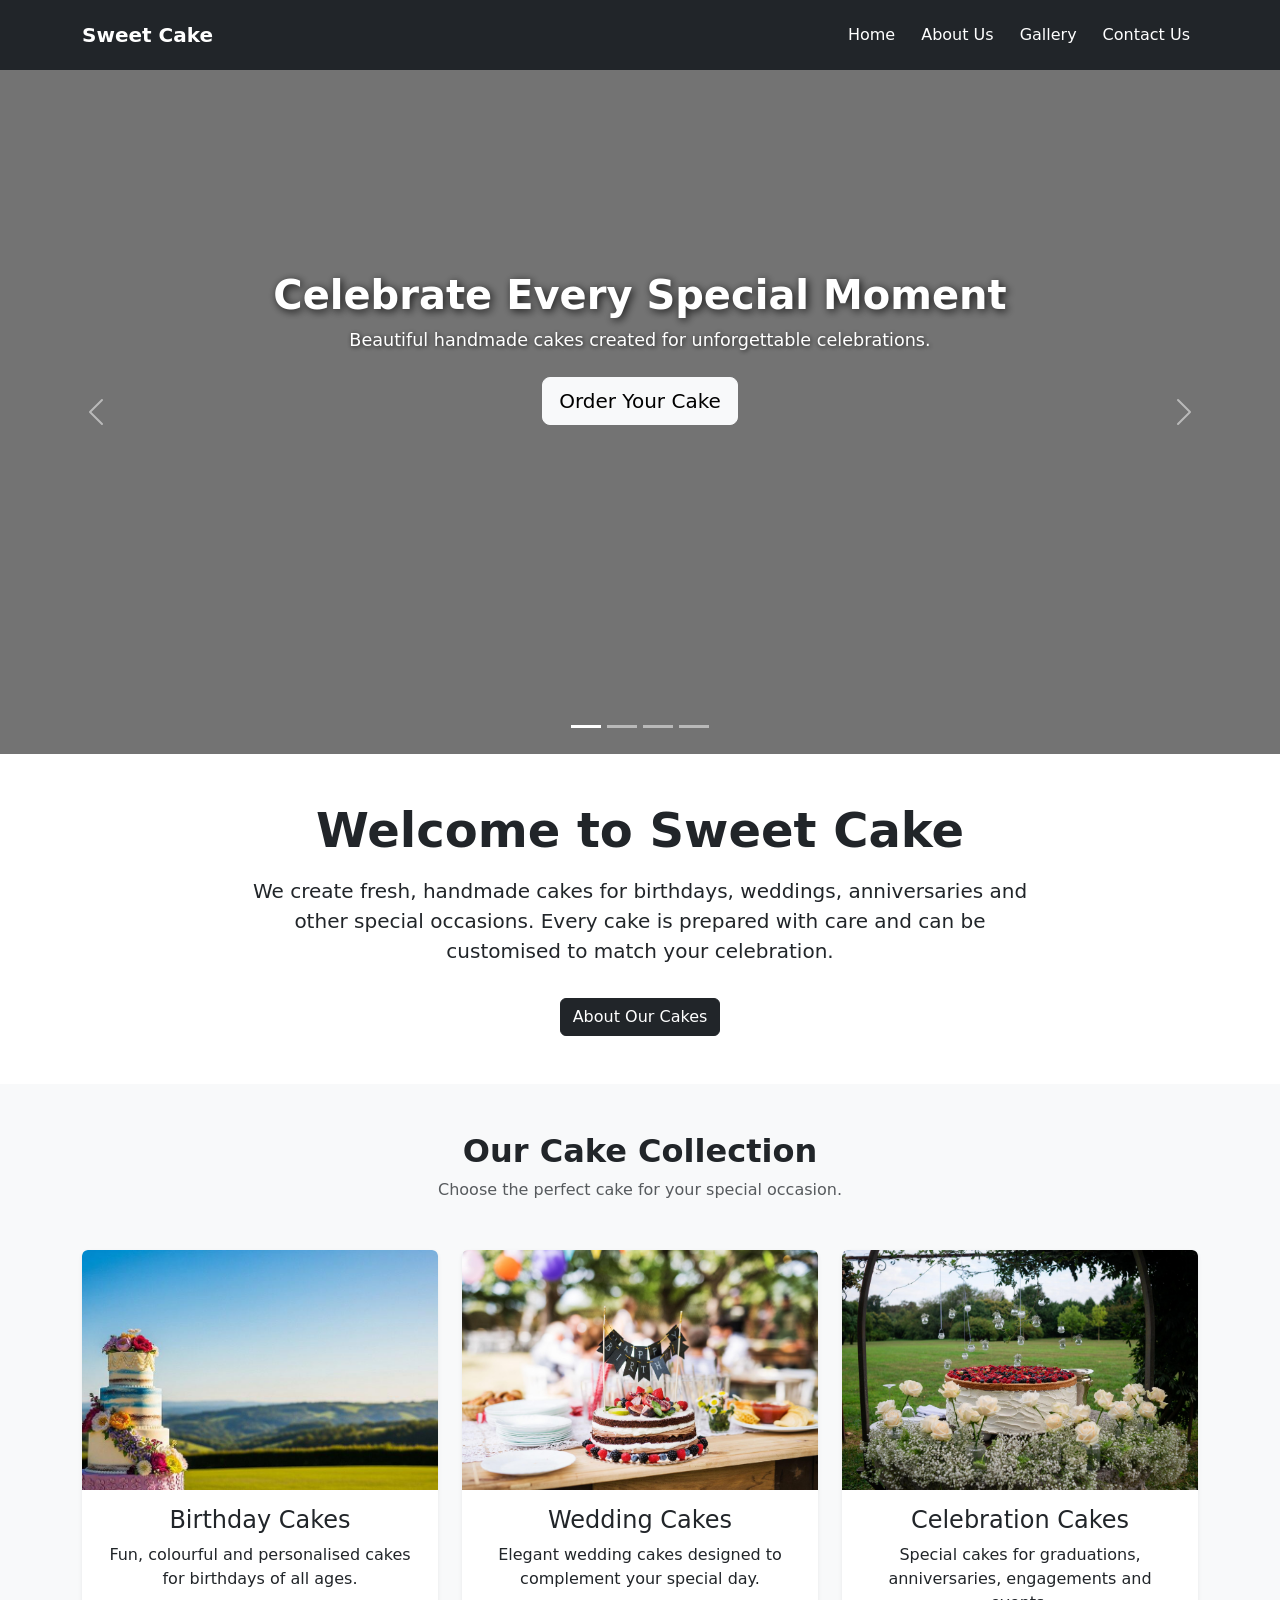
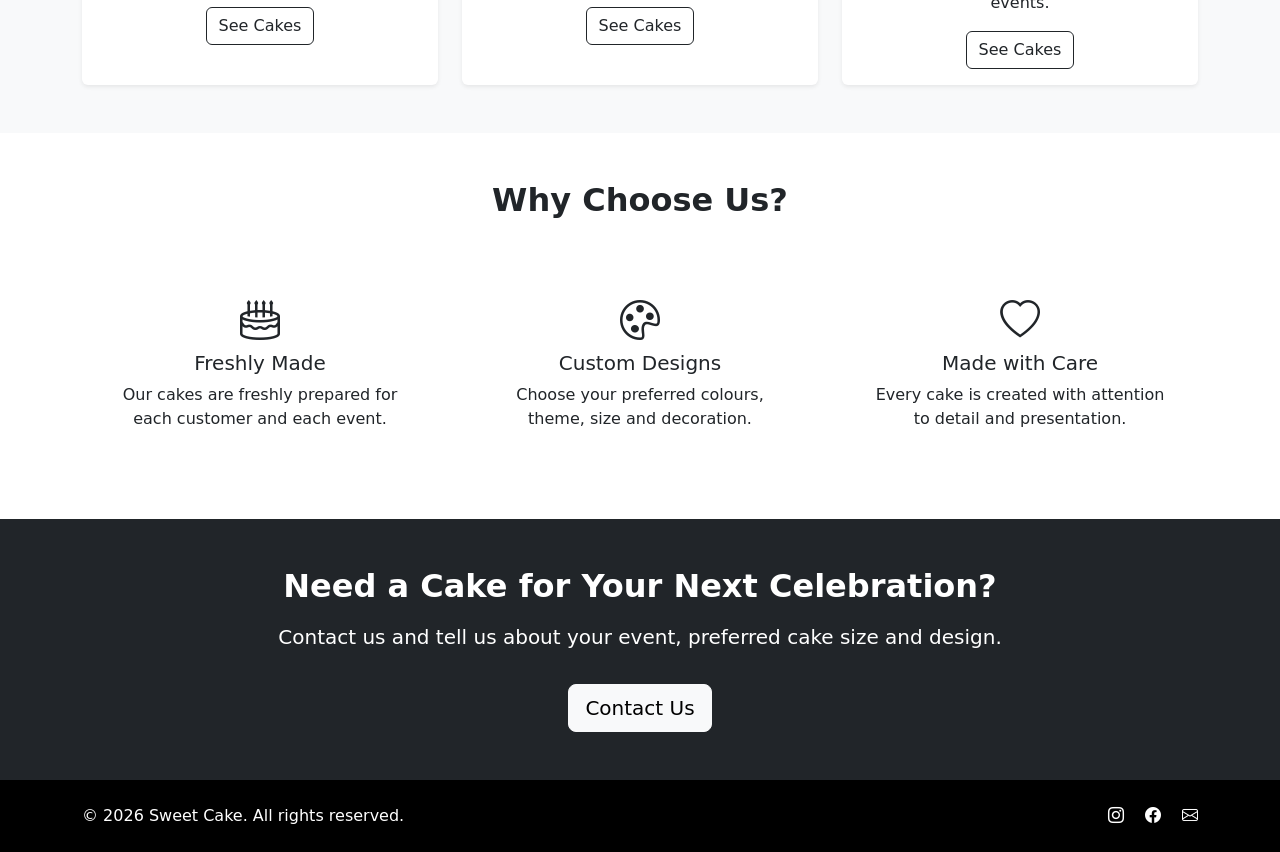
<file: Index.html>
<!DOCTYPE html>
<html lang="en">
<head>
  <meta charset="UTF-8">

  <meta name="viewport" content="width=device-width, initial-scale=1.0">

  <title>Sweet Cake | Home</title>

  <!-- Bootstrap 5 CSS -->

 <link rel="stylesheet" href="css/style.css">



  <link
    href="https://cdn.jsdelivr.net/npm/bootstrap@5.3.8/dist/css/bootstrap.min.css"
    rel="stylesheet"
  >

  <!-- Bootstrap Icons -->
  <link
    rel="stylesheet"
    href="https://cdn.jsdelivr.net/npm/bootstrap-icons@1.13.1/font/bootstrap-icons.min.css"
  >

  <!-- Custom CSS -->
 
</head>

<body>

  <!-- =========================
       NAVBAR
  ========================== -->
  <nav class="navbar navbar-expand-lg navbar-dark bg-dark sticky-top">
    <div class="container">

      <a class="navbar-brand fw-bold" href="index.html">
        Sweet Cake
      </a>

      <button
        class="navbar-toggler"
        type="button"
        data-bs-toggle="collapse"
        data-bs-target="#mainNavbar"
        aria-controls="mainNavbar"
        aria-expanded="false"
        aria-label="Toggle navigation"
      >
        <span class="navbar-toggler-icon"></span>
      </button>

      <div class="collapse navbar-collapse" id="mainNavbar">

        <ul class="navbar-nav ms-auto">

          <li class="nav-item">
            <a
              class="nav-link active"
              aria-current="page"
              href="index.html"
            >
              Home
            </a>
          </li>

          <li class="nav-item">
            <a class="nav-link" href="AboutUs.html">
              About Us
            </a>
          </li>

          <li class="nav-item">
            <a class="nav-link" href="Gallery.html">
              Gallery
            </a>
          </li>

          <li class="nav-item">
            <a class="nav-link" href="Contact.html">
              Contact Us
            </a>
          </li>

        </ul>

      </div>
    </div>
  </nav>


  <!-- =========================
       HERO CAROUSEL
  ========================== -->
  <header id="homeHero">

    <div
      id="cakeCarousel"
      class="carousel slide carousel-fade"
      data-bs-ride="carousel"
    >

      <!-- Indicators -->
      <div class="carousel-indicators">

        <button
          type="button"
          data-bs-target="#cakeCarousel"
          data-bs-slide-to="0"
          class="active"
          aria-current="true"
          aria-label="Slide 1"
        ></button>

        <button
          type="button"
          data-bs-target="#cakeCarousel"
          data-bs-slide-to="1"
          aria-label="Slide 2"
        ></button>

        <button
          type="button"
          data-bs-target="#cakeCarousel"
          data-bs-slide-to="2"
          aria-label="Slide 3"
        ></button>

        <button
          type="button"
          data-bs-target="#cakeCarousel"
          data-bs-slide-to="3"
          aria-label="Slide 4"
        ></button>

      </div>


      <!-- Carousel Items -->
      <div class="carousel-inner">

        <!-- Slide 1 - Video -->
        <div class="carousel-item active">

          <video
            class="hero-media"
            autoplay
            muted
            loop
            playsinline
          >
            <source
              src="videos/cake-cutting.mp4"
              type="video/mp4"
            >

            Your browser does not support the video tag.
          </video>

          <div class="hero-overlay"></div>

          <div class="carousel-caption hero-caption">
            <h2>
              Celebrate Every Special Moment
            </h2>

            <p>
              Beautiful handmade cakes created for unforgettable celebrations.
            </p>

            <a
              href="contact.html"
              class="btn btn-light btn-lg mt-2"
            >
              Order Your Cake
            </a>
          </div>

        </div>


        <!-- Slide 2 -->
        <div class="carousel-item">

          <img
            src="images/birthday-cake.jpg"
            class="d-block w-100 hero-media"
            alt="Colourful birthday cake"
          >

          <div class="hero-overlay"></div>

          <div class="carousel-caption hero-caption">
            <h2>
              Birthday Cakes
            </h2>

            <p>
              Make every birthday sweeter with a personalised cake.
            </p>

            <a
              href="gallery.html"
              class="btn btn-light btn-lg mt-2"
            >
              View Gallery
            </a>
          </div>

        </div>


        <!-- Slide 3 -->
        <div class="carousel-item">

          <img
            src="images/wedding-cake.jpg"
            class="d-block w-100 hero-media"
            alt="Elegant wedding cake"
          >

          <div class="hero-overlay"></div>

          <div class="carousel-caption hero-caption">
            <h2>
              Wedding Cakes
            </h2>

            <p>
              Elegant designs created especially for your wedding day.
            </p>

            <a
              href="contact.html"
              class="btn btn-light btn-lg mt-2"
            >
              Request a Quote
            </a>
          </div>

        </div>


        <!-- Slide 4 -->
        <div class="carousel-item">

          <img
            src="images/celebration-cake.jpg"
            class="d-block w-100 hero-media"
            alt="Celebration cake for a special event"
          >

          <div class="hero-overlay"></div>

          <div class="carousel-caption hero-caption">
            <h2>
              Cakes for Every Occasion
            </h2>

            <p>
              Engagements, anniversaries, graduations and special events.
            </p>

            <a
              href="aboutus.html"
              class="btn btn-light btn-lg mt-2"
            >
              Learn More
            </a>
          </div>

        </div>

      </div>


      <!-- Previous Button -->
      <button
        class="carousel-control-prev"
        type="button"
        data-bs-target="#cakeCarousel"
        data-bs-slide="prev"
      >

        <span
          class="carousel-control-prev-icon"
          aria-hidden="true"
        ></span>

        <span class="visually-hidden">
          Previous
        </span>

      </button>


      <!-- Next Button -->
      <button
        class="carousel-control-next"
        type="button"
        data-bs-target="#cakeCarousel"
        data-bs-slide="next"
      >

        <span
          class="carousel-control-next-icon"
          aria-hidden="true"
        ></span>

        <span class="visually-hidden">
          Next
        </span>

      </button>

    </div>

  </header>


  <!-- =========================
       INTRODUCTION
  ========================== -->
  <main>

    <section class="py-5 fade-section">

      <div class="container text-center">

        <h1 class="display-5 fw-bold mb-3">
          Welcome to Sweet Cake
        </h1>

        <p class="lead mx-auto home-intro">
          We create fresh, handmade cakes for birthdays,
          weddings, anniversaries and other special occasions.
          Every cake is prepared with care and can be customised
          to match your celebration.
        </p>

        <a
          href="aboutus.html"
          class="btn btn-dark mt-3"
        >
          About Our Cakes
        </a>

      </div>

    </section>


    <!-- =========================
         CAKE CATEGORIES
    ========================== -->
    <section class="py-5 bg-light fade-section">

      <div class="container">

        <div class="text-center mb-5">

          <h2 class="fw-bold">
            Our Cake Collection
          </h2>

          <p class="text-muted">
            Choose the perfect cake for your special occasion.
          </p>

        </div>


        <div class="row g-4">

          <!-- Birthday Cake -->
          <div class="col-12 col-md-6 col-lg-4">

            <div class="card h-100 border-0 shadow-sm home-card">

              <img
                src="images/birthday-cake.jpg"
                class="card-img-top"
                alt="Birthday cake"
              >

              <div class="card-body text-center">

                <h3 class="h4">
                  Birthday Cakes
                </h3>

                <p class="card-text">
                  Fun, colourful and personalised cakes
                  for birthdays of all ages.
                </p>

                <a
                  href="gallery.html"
                  class="btn btn-outline-dark"
                >
                  See Cakes
                </a>

              </div>
            </div>

          </div>


          <!-- Wedding Cake -->
          <div class="col-12 col-md-6 col-lg-4">

            <div class="card h-100 border-0 shadow-sm home-card">

              <img
                src="images/wedding-cake.jpg"
                class="card-img-top"
                alt="Wedding cake"
              >

              <div class="card-body text-center">

                <h3 class="h4">
                  Wedding Cakes
                </h3>

                <p class="card-text">
                  Elegant wedding cakes designed
                  to complement your special day.
                </p>

                <a
                  href="gallery.html"
                  class="btn btn-outline-dark"
                >
                  See Cakes
                </a>

              </div>
            </div>

          </div>


          <!-- Celebration Cake -->
          <div class="col-12 col-md-6 col-lg-4">

            <div class="card h-100 border-0 shadow-sm home-card">

              <img
                src="images/celebration-cake.jpg"
                class="card-img-top"
                alt="Celebration cake"
              >

              <div class="card-body text-center">

                <h3 class="h4">
                  Celebration Cakes
                </h3>

                <p class="card-text">
                  Special cakes for graduations,
                  anniversaries, engagements and events.
                </p>

                <a
                  href="gallery.html"
                  class="btn btn-outline-dark"
                >
                  See Cakes
                </a>

              </div>
            </div>

          </div>

        </div>
      </div>

    </section>


    <!-- =========================
         WHY CHOOSE US
    ========================== -->
    <section class="py-5 fade-section">

      <div class="container">

        <div class="text-center mb-5">

          <h2 class="fw-bold">
            Why Choose Us?
          </h2>

        </div>


        <div class="row g-4 text-center">

          <div class="col-12 col-md-4">

            <div class="p-4">

              <i class="bi bi-cake2 fs-1 mb-3"></i>

              <h3 class="h5">
                Freshly Made
              </h3>

              <p>
                Our cakes are freshly prepared
                for each customer and each event.
              </p>

            </div>

          </div>


          <div class="col-12 col-md-4">

            <div class="p-4">

              <i class="bi bi-palette fs-1 mb-3"></i>

              <h3 class="h5">
                Custom Designs
              </h3>

              <p>
                Choose your preferred colours,
                theme, size and decoration.
              </p>

            </div>

          </div>


          <div class="col-12 col-md-4">

            <div class="p-4">

              <i class="bi bi-heart fs-1 mb-3"></i>

              <h3 class="h5">
                Made with Care
              </h3>

              <p>
                Every cake is created with
                attention to detail and presentation.
              </p>

            </div>

          </div>

        </div>

      </div>

    </section>


    <!-- =========================
         CALL TO ACTION
    ========================== -->
    <section class="py-5 bg-dark text-white fade-section">

      <div class="container text-center">

        <h2 class="fw-bold">
          Need a Cake for Your Next Celebration?
        </h2>

        <p class="lead mt-3">
          Contact us and tell us about your event,
          preferred cake size and design.
        </p>

        <a
          href="Contact_Us.html"
          class="btn btn-light btn-lg mt-3"
        >
          Contact Us
        </a>

      </div>

    </section>

  </main>


  <!-- =========================
       FOOTER
  ========================== -->
  <footer class="bg-black text-white py-4">

    <div class="container">

      <div class="row align-items-center">

        <div class="col-12 col-md-6 text-center text-md-start">

          <p class="mb-0">
            &copy; 2026 Sweet Cake. All rights reserved.
          </p>

        </div>

        <div class="col-12 col-md-6 text-center text-md-end mt-3 mt-md-0">

          <a
            href="#"
            class="text-white me-3"
            aria-label="Instagram"
          >
            <i class="bi bi-instagram"></i>
          </a>

          <a
            href="#"
            class="text-white me-3"
            aria-label="Facebook"
          >
            <i class="bi bi-facebook"></i>
          </a>

          <a
            href="#"
            class="text-white"
            aria-label="Email"
          >
            <i class="bi bi-envelope"></i>
          </a>

        </div>

      </div>

    </div>

  </footer>


  <!-- Bootstrap 5 JavaScript Bundle -->
  <script
    src="https://cdn.jsdelivr.net/npm/bootstrap@5.3.8/dist/js/bootstrap.bundle.min.js"
  ></script>

  <!-- Custom JavaScript -->
  <script src="js/main.js"></script>

</body>
</html>
</file>
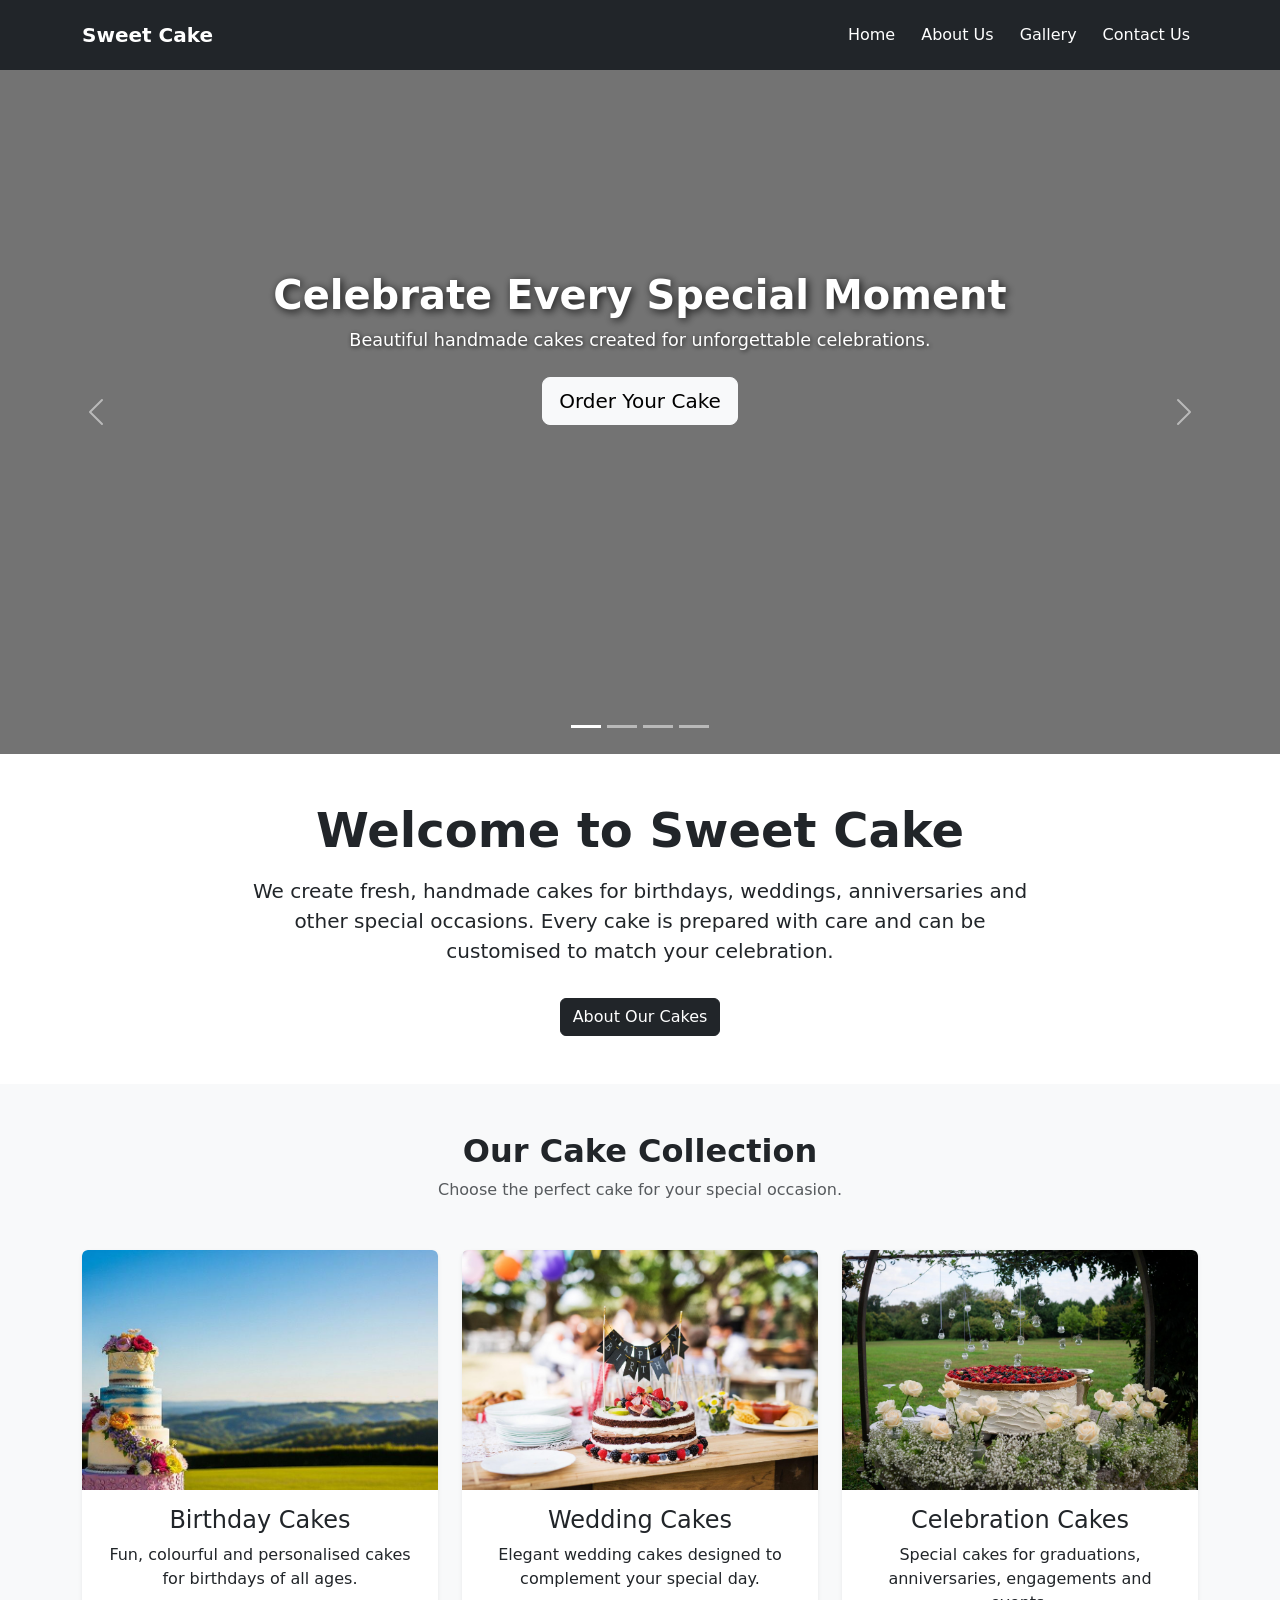
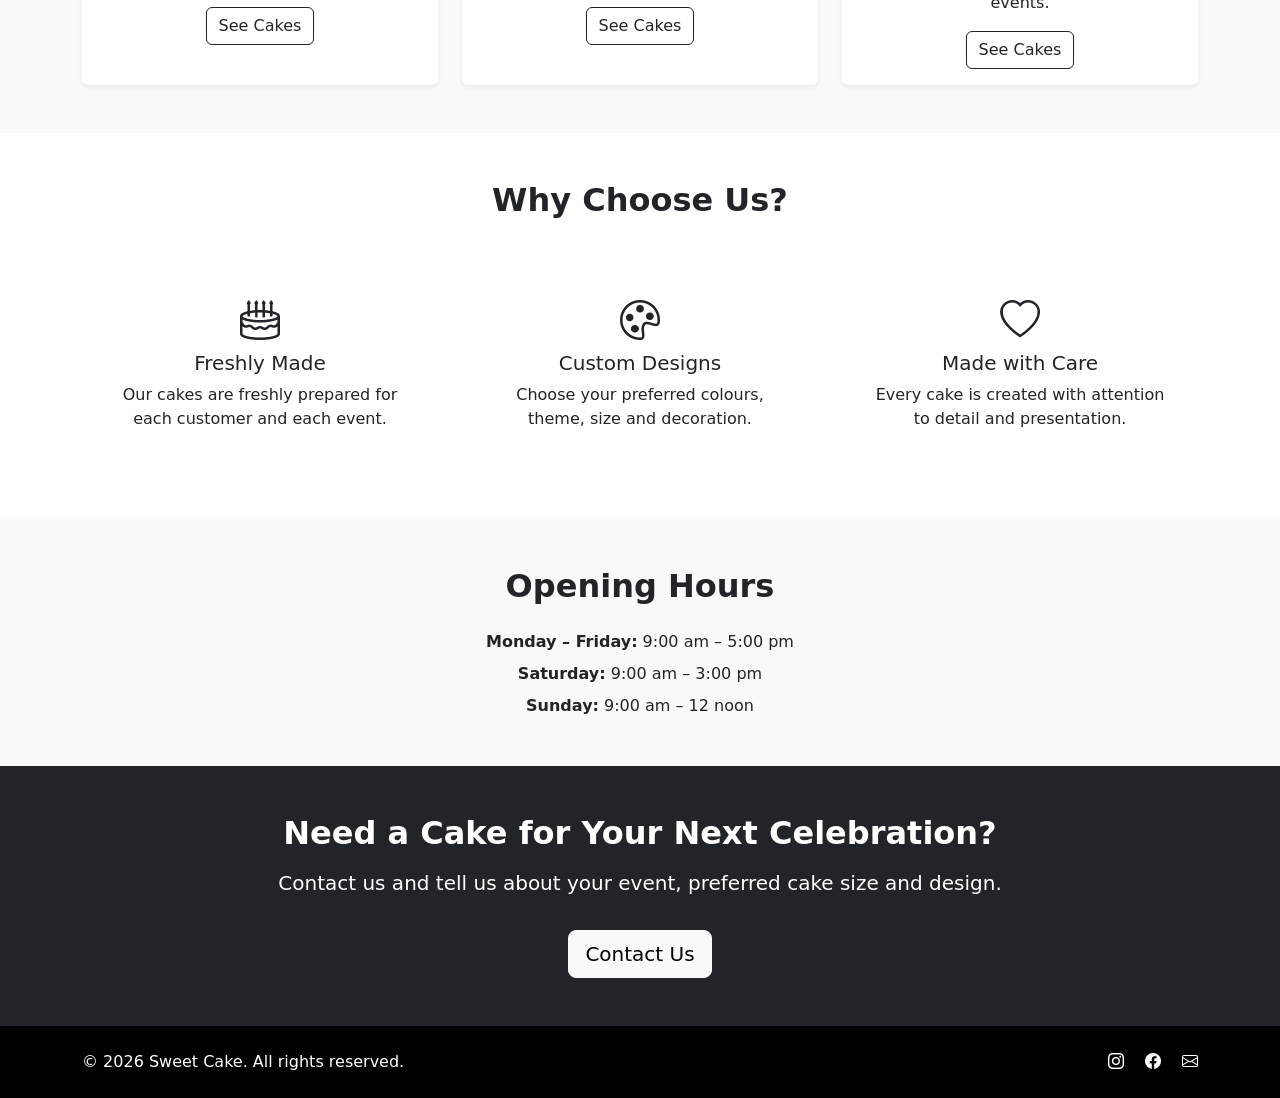
<file: index.html>
<!DOCTYPE html>
<html lang="en">
<head>
  <meta charset="UTF-8">

  <meta name="viewport" content="width=device-width, initial-scale=1.0">

  <title>Sweet Cake | Home</title>

  <!-- Bootstrap 5 CSS -->

 <link rel="stylesheet" href="css/style.css">



  <link
    href="https://cdn.jsdelivr.net/npm/bootstrap@5.3.8/dist/css/bootstrap.min.css"
    rel="stylesheet"
  >

  <!-- Bootstrap Icons -->
  <link
    rel="stylesheet"
    href="https://cdn.jsdelivr.net/npm/bootstrap-icons@1.13.1/font/bootstrap-icons.min.css"
  >

  <!-- Custom CSS -->
 
</head>

<body>

  <!-- =========================
       NAVBAR
  ========================== -->
  <nav class="navbar navbar-expand-lg navbar-dark bg-dark sticky-top">
    <div class="container">

      <a class="navbar-brand fw-bold" href="index.html">
        Sweet Cake
      </a>

      <button
        class="navbar-toggler"
        type="button"
        data-bs-toggle="collapse"
        data-bs-target="#mainNavbar"
        aria-controls="mainNavbar"
        aria-expanded="false"
        aria-label="Toggle navigation"
      >
        <span class="navbar-toggler-icon"></span>
      </button>

      <div class="collapse navbar-collapse" id="mainNavbar">

        <ul class="navbar-nav ms-auto">

          <li class="nav-item">
            <a
              class="nav-link active"
              aria-current="page"
              href="index.html"
            >
              Home
            </a>
          </li>

          <li class="nav-item">
            <a class="nav-link" href="aboutUs.html">
              About Us
            </a>
          </li>

          <li class="nav-item">
            <a class="nav-link" href="gallery.html">
              Gallery
            </a>
          </li>

          <li class="nav-item">
            <a class="nav-link" href="contact.html">
              Contact Us
            </a>
          </li>

        </ul>

      </div>
    </div>
  </nav>


  <!-- =========================
       HERO CAROUSEL
  ========================== -->
  <header id="homeHero">

    <div
      id="cakeCarousel"
      class="carousel slide carousel-fade"
      data-bs-ride="carousel"
    >

      <!-- Indicators -->
      <div class="carousel-indicators">

        <button
          type="button"
          data-bs-target="#cakeCarousel"
          data-bs-slide-to="0"
          class="active"
          aria-current="true"
          aria-label="Slide 1"
        ></button>

        <button
          type="button"
          data-bs-target="#cakeCarousel"
          data-bs-slide-to="1"
          aria-label="Slide 2"
        ></button>

        <button
          type="button"
          data-bs-target="#cakeCarousel"
          data-bs-slide-to="2"
          aria-label="Slide 3"
        ></button>

        <button
          type="button"
          data-bs-target="#cakeCarousel"
          data-bs-slide-to="3"
          aria-label="Slide 4"
        ></button>

      </div>


      <!-- Carousel Items -->
      <div class="carousel-inner">

        <!-- Slide 1 - Video -->
        <div class="carousel-item active">

          <video
            class="hero-media"
            autoplay
            muted
            loop
            playsinline
          >
            <source
              src="videos/cake-cutting.mp4"
              type="video/mp4"
            >

            Your browser does not support the video tag.
          </video>

          <div class="hero-overlay"></div>

          <div class="carousel-caption hero-caption">
            <h2>
              Celebrate Every Special Moment
            </h2>

            <p>
              Beautiful handmade cakes created for unforgettable celebrations.
            </p>

            <a
              href="contact.html"
              class="btn btn-light btn-lg mt-2"
            >
              Order Your Cake
            </a>
          </div>

        </div>


        <!-- Slide 2 -->
        <div class="carousel-item">

          <img
            src="images/birthday-cake.jpg"
            class="d-block w-100 hero-media"
            alt="Colourful birthday cake"
          >

          <div class="hero-overlay"></div>

          <div class="carousel-caption hero-caption">
            <h2>
              Birthday Cakes
            </h2>

            <p>
              Make every birthday sweeter with a personalised cake.
            </p>

            <a
              href="gallery.html"
              class="btn btn-light btn-lg mt-2"
            >
              View Gallery
            </a>
          </div>

        </div>


        <!-- Slide 3 -->
        <div class="carousel-item">

          <img
            src="images/wedding-cake.jpg"
            class="d-block w-100 hero-media"
            alt="Elegant wedding cake"
          >

          <div class="hero-overlay"></div>

          <div class="carousel-caption hero-caption">
            <h2>
              Wedding Cakes
            </h2>

            <p>
              Elegant designs created especially for your wedding day.
            </p>

            <a
              href="contact.html"
              class="btn btn-light btn-lg mt-2"
            >
              Request a Quote
            </a>
          </div>

        </div>


        <!-- Slide 4 -->
        <div class="carousel-item">

          <img
            src="images/celebration-cake.jpg"
            class="d-block w-100 hero-media"
            alt="Celebration cake for a special event"
          >

          <div class="hero-overlay"></div>

          <div class="carousel-caption hero-caption">
            <h2>
              Cakes for Every Occasion
            </h2>

            <p>
              Engagements, anniversaries, graduations and special events.
            </p>

            <a
              href="aboutus.html"
              class="btn btn-light btn-lg mt-2"
            >
              Learn More
            </a>
          </div>

        </div>

      </div>


      <!-- Previous Button -->
      <button
        class="carousel-control-prev"
        type="button"
        data-bs-target="#cakeCarousel"
        data-bs-slide="prev"
      >

        <span
          class="carousel-control-prev-icon"
          aria-hidden="true"
        ></span>

        <span class="visually-hidden">
          Previous
        </span>

      </button>


      <!-- Next Button -->
      <button
        class="carousel-control-next"
        type="button"
        data-bs-target="#cakeCarousel"
        data-bs-slide="next"
      >

        <span
          class="carousel-control-next-icon"
          aria-hidden="true"
        ></span>

        <span class="visually-hidden">
          Next
        </span>

      </button>

    </div>

  </header>


  <!-- =========================
       INTRODUCTION
  ========================== -->
  <main>

    <section class="py-5 fade-section">

      <div class="container text-center">

        <h1 class="display-5 fw-bold mb-3">
          Welcome to Sweet Cake
        </h1>

        <p class="lead mx-auto home-intro">
          We create fresh, handmade cakes for birthdays,
          weddings, anniversaries and other special occasions.
          Every cake is prepared with care and can be customised
          to match your celebration.
        </p>

        <a
          href="aboutus.html"
          class="btn btn-dark mt-3"
        >
          About Our Cakes
        </a>

      </div>

    </section>


    <!-- =========================
         CAKE CATEGORIES
    ========================== -->
    <section class="py-5 bg-light fade-section">

      <div class="container">

        <div class="text-center mb-5">

          <h2 class="fw-bold">
            Our Cake Collection
          </h2>

          <p class="text-muted">
            Choose the perfect cake for your special occasion.
          </p>

        </div>


        <div class="row g-4">

          <!-- Birthday Cake -->
          <div class="col-12 col-md-6 col-lg-4">

            <div class="card h-100 border-0 shadow-sm home-card">

              <img
                src="images/birthday-cake.jpg"
                class="card-img-top"
                alt="Birthday cake"
              >

              <div class="card-body text-center">

                <h3 class="h4">
                  Birthday Cakes
                </h3>

                <p class="card-text">
                  Fun, colourful and personalised cakes
                  for birthdays of all ages.
                </p>

                <a
                  href="gallery.html"
                  class="btn btn-outline-dark"
                >
                  See Cakes
                </a>

              </div>
            </div>

          </div>


          <!-- Wedding Cake -->
          <div class="col-12 col-md-6 col-lg-4">

            <div class="card h-100 border-0 shadow-sm home-card">

              <img
                src="images/wedding-cake.jpg"
                class="card-img-top"
                alt="Wedding cake"
              >

              <div class="card-body text-center">

                <h3 class="h4">
                  Wedding Cakes
                </h3>

                <p class="card-text">
                  Elegant wedding cakes designed
                  to complement your special day.
                </p>

                <a
                  href="gallery.html"
                  class="btn btn-outline-dark"
                >
                  See Cakes
                </a>

              </div>
            </div>

          </div>


          <!-- Celebration Cake -->
          <div class="col-12 col-md-6 col-lg-4">

            <div class="card h-100 border-0 shadow-sm home-card">

              <img
                src="images/celebration-cake.jpg"
                class="card-img-top"
                alt="Celebration cake"
              >

              <div class="card-body text-center">

                <h3 class="h4">
                  Celebration Cakes
                </h3>

                <p class="card-text">
                  Special cakes for graduations,
                  anniversaries, engagements and events.
                </p>

                <a
                  href="gallery.html"
                  class="btn btn-outline-dark"
                >
                  See Cakes
                </a>

              </div>
            </div>

          </div>

        </div>
      </div>

    </section>


    <!-- =========================
         WHY CHOOSE US
    ========================== -->
    <section class="py-5 fade-section">

      <div class="container">

        <div class="text-center mb-5">

          <h2 class="fw-bold">
            Why Choose Us?
          </h2>

        </div>


        <div class="row g-4 text-center">

          <div class="col-12 col-md-4">

            <div class="p-4">

              <i class="bi bi-cake2 fs-1 mb-3"></i>

              <h3 class="h5">
                Freshly Made
              </h3>

              <p>
                Our cakes are freshly prepared
                for each customer and each event.
              </p>

            </div>

          </div>


          <div class="col-12 col-md-4">

            <div class="p-4">

              <i class="bi bi-palette fs-1 mb-3"></i>

              <h3 class="h5">
                Custom Designs
              </h3>

              <p>
                Choose your preferred colours,
                theme, size and decoration.
              </p>

            </div>

          </div>


          <div class="col-12 col-md-4">

            <div class="p-4">

              <i class="bi bi-heart fs-1 mb-3"></i>

              <h3 class="h5">
                Made with Care
              </h3>

              <p>
                Every cake is created with
                attention to detail and presentation.
              </p>

            </div>

          </div>

        </div>

      </div>

    </section>
	  
	  
	  
	  
	  
	      <!-- =========================
         OPENING HOURS
    ========================== -->
    <section class="py-5 bg-light fade-section" >

      <div class="container text-center" >

        <h2 class="fw-bold mb-4">
          Opening Hours
        </h2>

        <div class="mx-auto" style="max-width: 500px;">

          <p class="mb-2">
            <strong>Monday – Friday:</strong> 9:00 am – 5:00 pm
          </p>

          <p class="mb-2">
            <strong>Saturday:</strong> 9:00 am – 3:00 pm
          </p>

          <p class="mb-0">
            <strong>Sunday:</strong> 9:00 am – 12 noon
          </p>

        </div>

      </div>

    </section>


    <!-- =========================
         CALL TO ACTION
    ========================== -->
    <section class="py-5 bg-dark text-white fade-section">

      <div class="container text-center">

        <h2 class="fw-bold">
          Need a Cake for Your Next Celebration?
        </h2>

        <p class="lead mt-3">
          Contact us and tell us about your event,
          preferred cake size and design.
        </p>

        <a
          href="contact.html"
          class="btn btn-light btn-lg mt-3"
        >
          Contact Us
        </a>

      </div>

    </section>

  </main>


  <!-- =========================
       FOOTER
  ========================== -->
  <footer class="bg-black text-white py-4">

    <div class="container">

      <div class="row align-items-center">

        <div class="col-12 col-md-6 text-center text-md-start">

          <p class="mb-0">
            &copy; 2026 Sweet Cake. All rights reserved.
          </p>

        </div>

        <div class="col-12 col-md-6 text-center text-md-end mt-3 mt-md-0">

          <a
            href="#"
            class="text-white me-3"
            aria-label="Instagram"
          >
            <i class="bi bi-instagram"></i>
          </a>

          <a
            href="#"
            class="text-white me-3"
            aria-label="Facebook"
          >
            <i class="bi bi-facebook"></i>
          </a>

          <a
            href="#"
            class="text-white"
            aria-label="Email"
          >
            <i class="bi bi-envelope"></i>
          </a>

        </div>

      </div>

    </div>

  </footer>


  <!-- Bootstrap 5 JavaScript Bundle -->
  <script
    src="https://cdn.jsdelivr.net/npm/bootstrap@5.3.8/dist/js/bootstrap.bundle.min.js"
  ></script>

  <!-- Custom JavaScript -->
  <script src="js/main.js"></script>

</body>
</html>
</file>
<file: css/style.css>
/* =========================================
   GENERAL
========================================= */

* {
    box-sizing: border-box;
}

html {
    scroll-behavior: smooth;
}

body {
    margin: 0;
    font-family: Arial, Helvetica, sans-serif;
    background-color: #ffffff;
    color: #333333;
}

h1,
h2,
h3,
h4,
h5,
h6 {
    font-weight: 700;
}

a {
    text-decoration: none;
}


/* =========================================
   NAVBAR
========================================= */

.navbar {
    min-height: 70px;
    background-color: chocolate;
}

.navbar-brand {
    font-size: 1.6rem;
}

.navbar .nav-link {
    margin-left: 10px;
    transition: color 0.3s ease;
}

.navbar .nav-link:hover {
    color: #ffc0cb;
}


/* =========================================
   HOME PAGE HERO / PHOTO ROTATOR
   30% OF VIEWPORT HEIGHT
========================================= */

#homeHero {
    width: 100%;
    height: 76vh;
    overflow: hidden;
}

#cakeCarousel,
#cakeCarousel .carousel-inner,
#cakeCarousel .carousel-item {
    width: 100%;
    height: 76vh;
}

.hero-media {
    width: 100%;
    height: 76vh;
    object-fit: cover;
    object-position: center;
    justify-content: center;
    justify-items: center;
}

.hero-overlay {
    position: absolute;
    top: 0;
    left: 0;

    width: 100%;
    height: 100%;

    background: rgba(0, 0, 0, 0.35);
}

.hero-caption {
    position: absolute;

    top: 50%;
    bottom: auto;

    transform: translateY(-50%);

    z-index: 2;
}

.hero-caption h2 {
    font-size: 2.5rem;
    font-weight: 700;
    text-shadow: 2px 2px 8px rgba(0, 0, 0, 0.8);
}

.hero-caption p {
    font-size: 1.1rem;
    text-shadow: 1px 1px 5px rgba(0, 0, 0, 0.8);
}


/* =========================================
   HOME INTRO
========================================= */

.home-intro {
    max-width: 800px;
}


/* =========================================
   HOME CARDS
========================================= */

.home-card {
    overflow: hidden;
    transition:
        transform 0.35s ease,
        box-shadow 0.35s ease;
}

.home-card:hover {
    transform: translateY(-8px);
    box-shadow: 0 15px 30px rgba(0, 0, 0, 0.15) !important;
}

.home-card img {
    height: 240px;
    object-fit: cover;

    transition: transform 0.4s ease;
}

.home-card:hover img {
    transform: scale(1.05);
}


/* =========================================
   INNER PAGE HEADER
   ABOUT / GALLERY / CONTACT
========================================= */

.page-header {
    position: relative;

    width: 100%;
    height: 25vh;

    min-height: 200px;

    background-size: cover;
    background-position: center;

    display: flex;
    align-items: center;
    justify-content: center;

    overflow: hidden;
}

.page-header::before {
    content: "";

    position: absolute;

    top: 0;
    left: 0;

    width: 100%;
    height: 100%;

    background: rgba(0, 0, 0, 0.4);
}

.page-header-content {
    position: relative;

    z-index: 2;

    color: white;
    text-align: center;
}

.page-header-content h1 {
    font-size: 3rem;
    text-shadow: 2px 2px 8px rgba(0, 0, 0, 0.8);
}


/* =========================================
   ABOUT PAGE TABLE
========================================= */

.price-table {
    border-collapse: separate;
    border-spacing: 0;
    overflow: hidden;

    border-radius: 12px;

    box-shadow: 0 5px 18px rgba(0, 0, 0, 0.08);
}

.price-table thead {
    background-color: #212529;
    color: white;
}

.price-table th,
.price-table td {
    padding: 18px;
    vertical-align: middle;
    border: none;
}

.price-table tbody tr:nth-child(odd) {
    background-color: #ffffff;
}

.price-table tbody tr:nth-child(even) {
    background-color: #eef7ff;
}

.price-table tbody tr {
    transition:
        transform 0.25s ease,
        background-color 0.25s ease;
}

.price-table tbody tr:hover {
    background-color: #dceeff;
}


/* =========================================
   GALLERY
========================================= */

.gallery-item {
    position: relative;

    overflow: hidden;

    border-radius: 12px;

    cursor: pointer;

    box-shadow: 0 5px 15px rgba(0, 0, 0, 0.12);
}

.gallery-item img {
    width: 100%;
    height: 280px;

    object-fit: cover;

    display: block;

    transition:
        transform 0.5s ease,
        filter 0.5s ease;
}

.gallery-overlay {
    position: absolute;

    top: 0;
    left: 0;

    width: 100%;
    height: 100%;

    background: rgba(0, 0, 0, 0.55);

    display: flex;
    flex-direction: column;
    align-items: center;
    justify-content: center;

    opacity: 0;

    transition: opacity 0.4s ease;
}

.gallery-overlay h3 {
    color: white;

    transform: translateY(20px);

    transition: transform 0.4s ease;
}

.gallery-overlay i {
    color: white;

    font-size: 2rem;

    margin-top: 10px;

    transform: translateY(20px);

    transition: transform 0.4s ease;
}

.gallery-item:hover img {
    transform: scale(1.1);
    filter: brightness(0.75);
}

.gallery-item:hover .gallery-overlay {
    opacity: 1;
}

.gallery-item:hover .gallery-overlay h3,
.gallery-item:hover .gallery-overlay i {
    transform: translateY(0);
}


/* =========================================
   CONTACT FORM
========================================= */

.contact-box {
    background: #ffffff;

    border-radius: 14px;

    padding: 30px;

    box-shadow: 0 5px 20px rgba(0, 0, 0, 0.08);
}

.form-control,
.form-select {
    min-height: 48px;

    border-radius: 8px;
}

textarea.form-control {
    min-height: 140px;
}

.form-control:focus,
.form-select:focus {
    border-color: #555;

    box-shadow: 0 0 0 0.2rem rgba(33, 37, 41, 0.12);
}


/* =========================================
   FADE IN ON SCROLL
========================================= */

.fade-section {
    opacity: 0;

    transform: translateY(25px);

    transition:
        opacity 0.5s ease,
        transform 0.5s ease;
}

.fade-section.show {
    opacity: 1;
    transform: translateY(0);
}


/* =========================================
   FOOTER
========================================= */

footer a {
    transition:
        opacity 0.3s ease,
        transform 0.3s ease;

    display: inline-block;
}

footer a:hover {
    opacity: 0.7;
    transform: translateY(-2px);
}


/* =========================================
   RESPONSIVE TABLET
========================================= */

@media (max-width: 991px) {

    .hero-caption h2 {
        font-size: 2rem;
    }

    .hero-caption p {
        font-size: 1rem;
    }

    .page-header-content h1 {
        font-size: 2.4rem;
    }

    .gallery-item img {
        height: 250px;
    }
}


/* =========================================
   RESPONSIVE MOBILE
========================================= */

@media (max-width: 767px) {

    #homeHero,
    #cakeCarousel,
    #cakeCarousel .carousel-inner,
    #cakeCarousel .carousel-item,
    .hero-media {
        height: 30vh;
    }

    .hero-caption {
        width: 85%;
        left: 7.5%;
        right: auto;
    }

    .hero-caption h2 {
        font-size: 1.5rem;
    }

    .hero-caption p {
        font-size: 0.9rem;
    }

    .hero-caption .btn {
        font-size: 0.85rem;
        padding: 8px 16px;
    }

    .page-header {
        height: 22vh;
        min-height: 170px;
    }

    .page-header-content h1 {
        font-size: 2rem;
    }

    .home-card img {
        height: 220px;
    }

    .gallery-item img {
        height: 250px;
    }
}


/* =========================================
   EXTRA SMALL MOBILE
========================================= */

@media (max-width: 480px) {

    .hero-caption p {
        display: none;
    }

    .hero-caption h2 {
        font-size: 1.3rem;
    }

    .page-header-content h1 {
        font-size: 1.7rem;
    }
}





/* =========================================
   ACCESSIBILITY - CONTRAST FIX
========================================= */

.navbar {
    background-color: #212529;
}

.navbar .navbar-brand,
.navbar .nav-link {
    color: #ffffff !important;
}

.navbar .nav-link:hover,
.navbar .nav-link:focus,
.navbar .nav-link.active {
    color: #ffffff !important;
}

/* Hero text accessibility */
.hero-caption h2,
.hero-caption p {
    color: #ffffff;
}

/* Stronger overlay for text readability */
.hero-overlay {
    background: rgba(0, 0, 0, 0.55);
}
</file>
